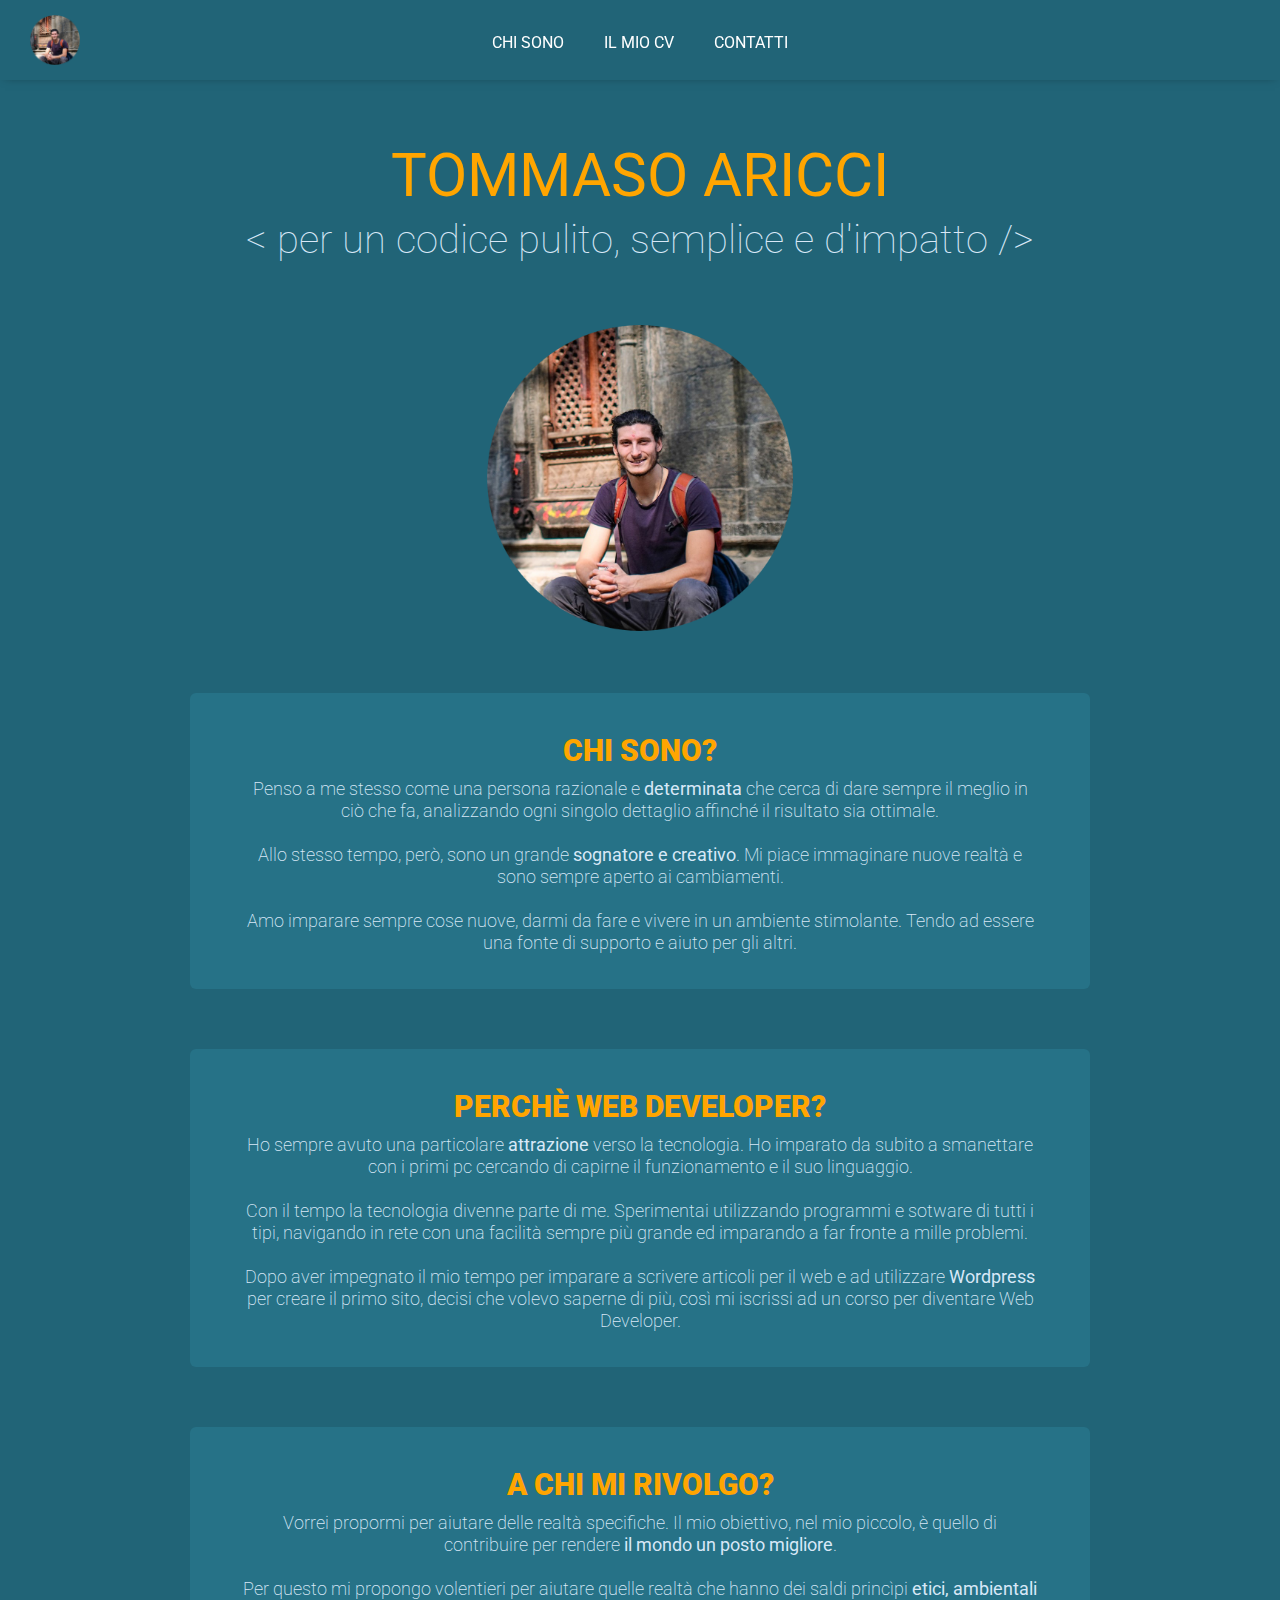
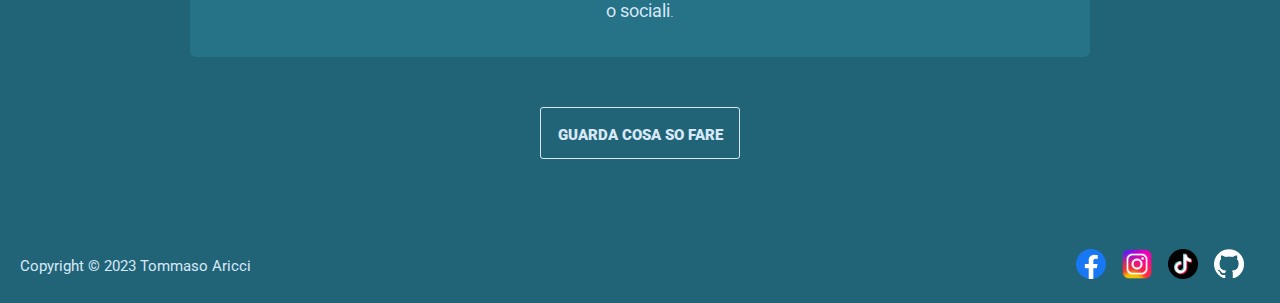
<file: index.html>
<!DOCTYPE html>
<html lang="en">
<head>

    <meta charset="UTF-8">
    <meta name="viewport" content="width=device-width, initial-scale=1.0">

    <meta name="og:title" property="og:title" content="Tommaso Aricci - Web Developer Portfolio">
    <meta name="og:image" property="og:image" content="https://github.com/TommasoAricci/progetto-html-css/blob/master/assets/img/io/ogimage.jpg">
    <meta name="og:description" property="og:description" content="Sono Tommaso Aricci, un Junior Web Developer. Scopri chi sono e quali sono le mie skills.">
    

    <link rel="preconnect" href="https://fonts.googleapis.com">
    <link rel="preconnect" href="https://fonts.gstatic.com" crossorigin>
    <link href="https://fonts.googleapis.com/css2?family=Roboto:ital,wght@0,100;0,300;0,400;1,100;1,300&family=UnifrakturMaguntia&display=swap"
    rel="stylesheet">

    <link rel="preconnect" href="https://fonts.googleapis.com">
    <link rel="preconnect" href="https://fonts.gstatic.com" crossorigin>
    <link href="https://fonts.googleapis.com/css2?family=Jost:wght@100;200;300;400;500;600;700;800;900&display=swap" rel="stylesheet">

    <link rel="preconnect" href="https://fonts.googleapis.com">
    <link rel="preconnect" href="https://fonts.gstatic.com" crossorigin>
    <link href="https://fonts.googleapis.com/css2?family=Jost:wght@100;200;300;400;500;600;700;800;900&display=swap" rel="stylesheet">


    <link rel="stylesheet" href="assets/stili/header.css"/>
    <link rel="stylesheet" href="assets/stili/style.css"/>
    <link rel="stylesheet" href="assets/stili/footer.css"/>
    <link rel="stylesheet" href="assets/stili/media-queries.css"/>

    <link rel="icon" type="image/x-icon" href="assets/img/io/io-icona.png">

    <title>Tommaso Aricci</title>

</head>
<body>

    <section>
        <header>
            <nav>
                <input type="checkbox" id="nav-button">
                <label for="nav-button"><span class="menu-word">MENU</span> <span class="menu-icon">☰</span></label>
                <a class="icon" href="index.html"><img src="assets/img/io/io-icona.png" alt="Tommaso Aricci icon" width="50px"></a>
                <ul>
                    <a href="index.html">
                        <li class="header-button">
                            <div>CHI SONO</div>
                        </li>
                    </a>

                    <a href="il-mio-cv.html">
                        <li class="header-button">
                            <div>IL MIO CV</div>
                        </li>
                    </a>

                    <a href="contatti.html">
                        <li class="header-button">
                            <div>CONTATTI</div>
                        </li>
                    </a>
                </ul> 
            </nav>
        </header>

        <div class="content">

            <header>
                <div class="name">
                    <h1>TOMMASO ARICCI</h1>
                    <h2>
                        <span> < </span>per un codice pulito, semplice e d'impatto<span> /> </span></h2>
                </div>
            </header>

            <div class="second-block">
                <div class="header-body description first">
                    <img src="assets/img/io/io-icona.png" width="100%" alt="Tommaso Aricci Web Developer">
                </div>
                <div class="header-body description second">
                    <h2><span>CHI SONO?</span></h2>
                        <p>Penso a me stesso come una persona razionale e <strong>determinata</strong> che cerca di dare sempre il meglio in ciò che fa, analizzando ogni singolo dettaglio affinché il risultato sia ottimale.
                            <br>
                            <br>
                            Allo stesso tempo, però, sono un grande <strong>sognatore e creativo</strong>. Mi piace immaginare nuove realtà
                            e sono sempre aperto ai cambiamenti.
                            <br>
                            <br>                        
                            Amo imparare sempre cose nuove, darmi da fare e vivere in un ambiente stimolante. Tendo ad essere una fonte di supporto e aiuto per gli altri.
                            <br>
                        </p>
                </div>

                <div class="header-body description second">
                    <h2><span>PERCHÈ WEB DEVELOPER?</span></h2>
                        <p>Ho sempre avuto una particolare <strong>attrazione</strong> verso la tecnologia. Ho imparato da subito a smanettare con i primi pc cercando di capirne il funzionamento e il suo linguaggio.
                            <br>
                            <br>
                            Con il tempo la tecnologia divenne parte di me.
                            Sperimentai utilizzando programmi e sotware di tutti i tipi, navigando in rete con una facilità sempre più grande ed imparando a
                            far fronte a mille problemi.
                            <br>
                            <br>
                            Dopo aver impegnato il mio tempo per imparare a scrivere articoli per il web e ad utilizzare <strong>Wordpress</strong> per creare il primo sito, decisi che volevo saperne di più, così mi iscrissi ad un corso per diventare Web Developer.
                        </p>
                </div>

                <div class="header-body description third">
                    <h2><span>A CHI MI RIVOLGO?</span></h2>
                        <p>Vorrei propormi per aiutare delle realtà specifiche. Il mio obiettivo, nel mio piccolo, è quello di contribuire per
                            rendere <strong>il mondo un posto migliore</strong>.
                            <br>
                            <br>
                            Per questo mi propongo volentieri per aiutare quelle realtà che hanno dei saldi princìpi <strong>etici, ambientali o sociali</strong>.
                        </p>
                </div>

            </div>

            <a href="il-mio-cv.html"><div class="mainbutton">
                <div class="title-button">GUARDA COSA SO FARE
                </div>
            </div>
            </a>

        </div>

    </section>

    <div class="footer">
        <div class="footer-body">

            <div class="copy">
                <p>Copyright © 2023 Tommaso Aricci</p>
            </div>

            <div class="social">
                <div class="pulsante-social">
                    <a href="#"><img src="assets/img/social/facebook.png" alt="tommaso-aricci-facebook" width="30px">
                    </a>
                </div>
                <div class="pulsante-social">
                    <a href="#"><img src="assets/img/social/instagram.png" alt="tommaso-aricci-instagram" width="30px">
                    </a>
                </div>
                <div class="pulsante-social">
                    <a href="#"><img src="assets/img/social/tiktok.png" alt="tommaso-aricci-tiktok" width="30px">
                    </a>
                </div>
                <div class="pulsante-social">
                    <a href="https://github.com/TommasoAricci"><img src="assets/img/social/github-mark-white.png" alt="tommaso-aricci-github" width="30px">
                    </a>
                </div>
            </div>

        </div>

    </div>

</body>
</html>
</file>
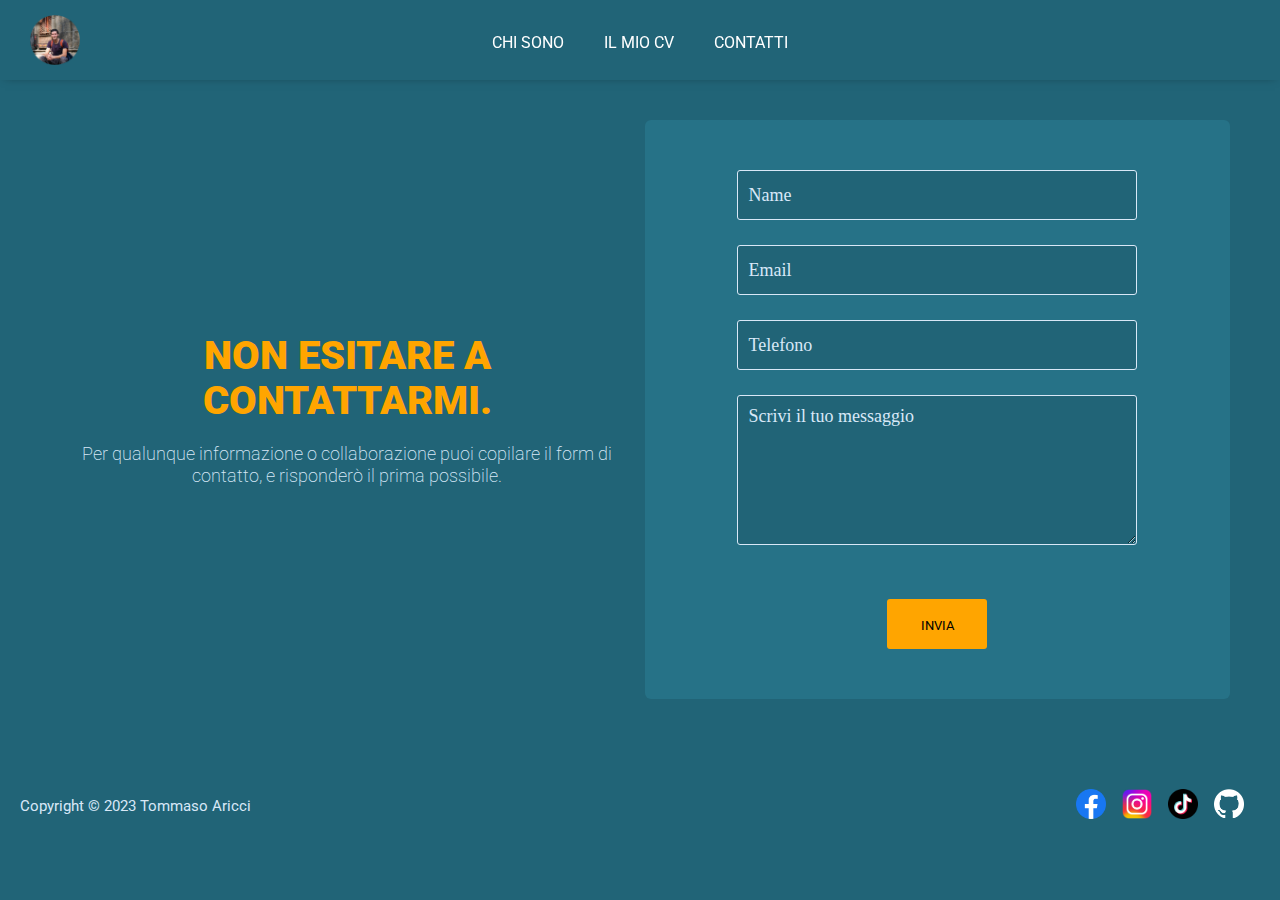
<file: contatti.html>
<!DOCTYPE html>
<html lang="en">
<head>

    <meta charset="UTF-8">
    <meta name="viewport" content="width=device-width, initial-scale=1.0">
    
    <meta name="og:title" property="og:title" content="Tommaso Aricci - Contatti">
    <meta name="og:image" property="og:image" content="https://previews.dropbox.com/p/thumb/[base64]/p.jpeg">
    <meta name="og:description" property="og:description" content="Sono Tommaso Aricci, un Junior Web Developer. Ecco i miei contatti.">

    <link rel="preconnect" href="https://fonts.googleapis.com">
    <link rel="preconnect" href="https://fonts.gstatic.com" crossorigin>
    <link href="https://fonts.googleapis.com/css2?family=Roboto:ital,wght@0,100;0,300;0,400;1,100;1,300&family=UnifrakturMaguntia&display=swap"
    rel="stylesheet">

    <link rel="preconnect" href="https://fonts.googleapis.com">
    <link rel="preconnect" href="https://fonts.gstatic.com" crossorigin>
    <link href="https://fonts.googleapis.com/css2?family=Jost:wght@100;200;300;400;500;600;700;800;900&display=swap" rel="stylesheet">

    <link rel="preconnect" href="https://fonts.googleapis.com">
    <link rel="preconnect" href="https://fonts.gstatic.com" crossorigin>
    <link href="https://fonts.googleapis.com/css2?family=Jost:wght@100;200;300;400;500;600;700;800;900&display=swap" rel="stylesheet">

    <link rel="stylesheet" href="assets/stili/header.css"/>
    <link rel="stylesheet" href="assets/stili/style.css"/>
    <link rel="stylesheet" href="assets/stili/contatti.css"/>
    <link rel="stylesheet" href="assets/stili/footer.css"/>
    <link rel="stylesheet" href="assets/stili/media-queries.css"/>

    <link rel="icon" type="image/x-icon" href="assets/img/io/io-icona.png">

    <title>Tommaso Aricci - Contatti</title>

</head>
<body>

    <section>
        <header>
            <nav>
                <input type="checkbox" id="nav-button">
                <label for="nav-button"><span class="menu-word">MENU</span> <span class="menu-icon">☰</span></label>
                <a class="icon" href="index.html"><img src="assets/img/io/io-icona.png" alt="Tommaso Aricci icon" width="50px"></a>
                <ul>
                    <a href="index.html">
                        <li class="header-button">
                            <div>CHI SONO</div>
                        </li>
                    </a>

                    <a href="il-mio-cv.html">
                        <li class="header-button">
                            <div>IL MIO CV</div>
                        </li>
                    </a>

                    <a href="contatti.html">
                        <li class="header-button">
                            <div>CONTATTI</div>
                        </li>
                    </a>
                </ul> 
            </nav>
        </header>

        <div class="contact-content">
            <div class="text">
                <h2>NON ESITARE A CONTATTARMI.</h2>
                <p>Per qualunque informazione o collaborazione puoi copilare il form di contatto, e risponderò il prima possibile.</p>
            </div>
            <div class="header-body form">
                <form action="https://formspree.io/f/xdorjzev" method="post">
                    <div class="form-name">
                    <input id="input-name" name="input-name" type="text" placeholder="Name" autocomplete="off" required>
                    </div>
                    <div class="form-name">
                    <input id="input-email" name="input-email" type="email" placeholder="Email" autocomplete="off" required>
                    </div>
                    <div class="form-name">
                    <input id="input-tel" name="input-tel" type="text" placeholder="Telefono" autocomplete="off" required>
                    </div>
                    <div class="form-name">
                    <textarea id="form-text" name="form-text" placeholder="Scrivi il tuo messaggio" autocomplete="off" required></textarea>
                    </div>
                    <button class="form-button"><div>INVIA</div></button>
                </form>
            </div>



        </div>
    </section>
    

    <div class="footer">
        <div class="footer-body">
    
            <div class="copy">
                <p>Copyright © 2023 Tommaso Aricci</p>
            </div>
    
            <div class="social">
                <div class="social-button">
                    <a href="#"><img src="assets/img/social/facebook.png" alt="tommaso-aricci-facebook" width="30px">
                    </a>
                </div>
                <div class="social-button">
                    <a href="#"><img src="assets/img/social/instagram.png" alt="tommaso-aricci-instagram" width="30px">
                    </a>
                </div>
                <div class="social-button">
                    <a href="#"><img src="assets/img/social/tiktok.png" alt="tommaso-aricci-tiktok" width="30px">
                    </a>
                </div>
                <div class="social-button">
                    <a href="https://github.com/TommasoAricci"><img src="assets/img/social/github-mark-white.png" alt="tommaso-aricci-github" width="30px">
                    </a>
                </div>
            </div>
    
        </div>
    
    </div>










    </div>
</file>
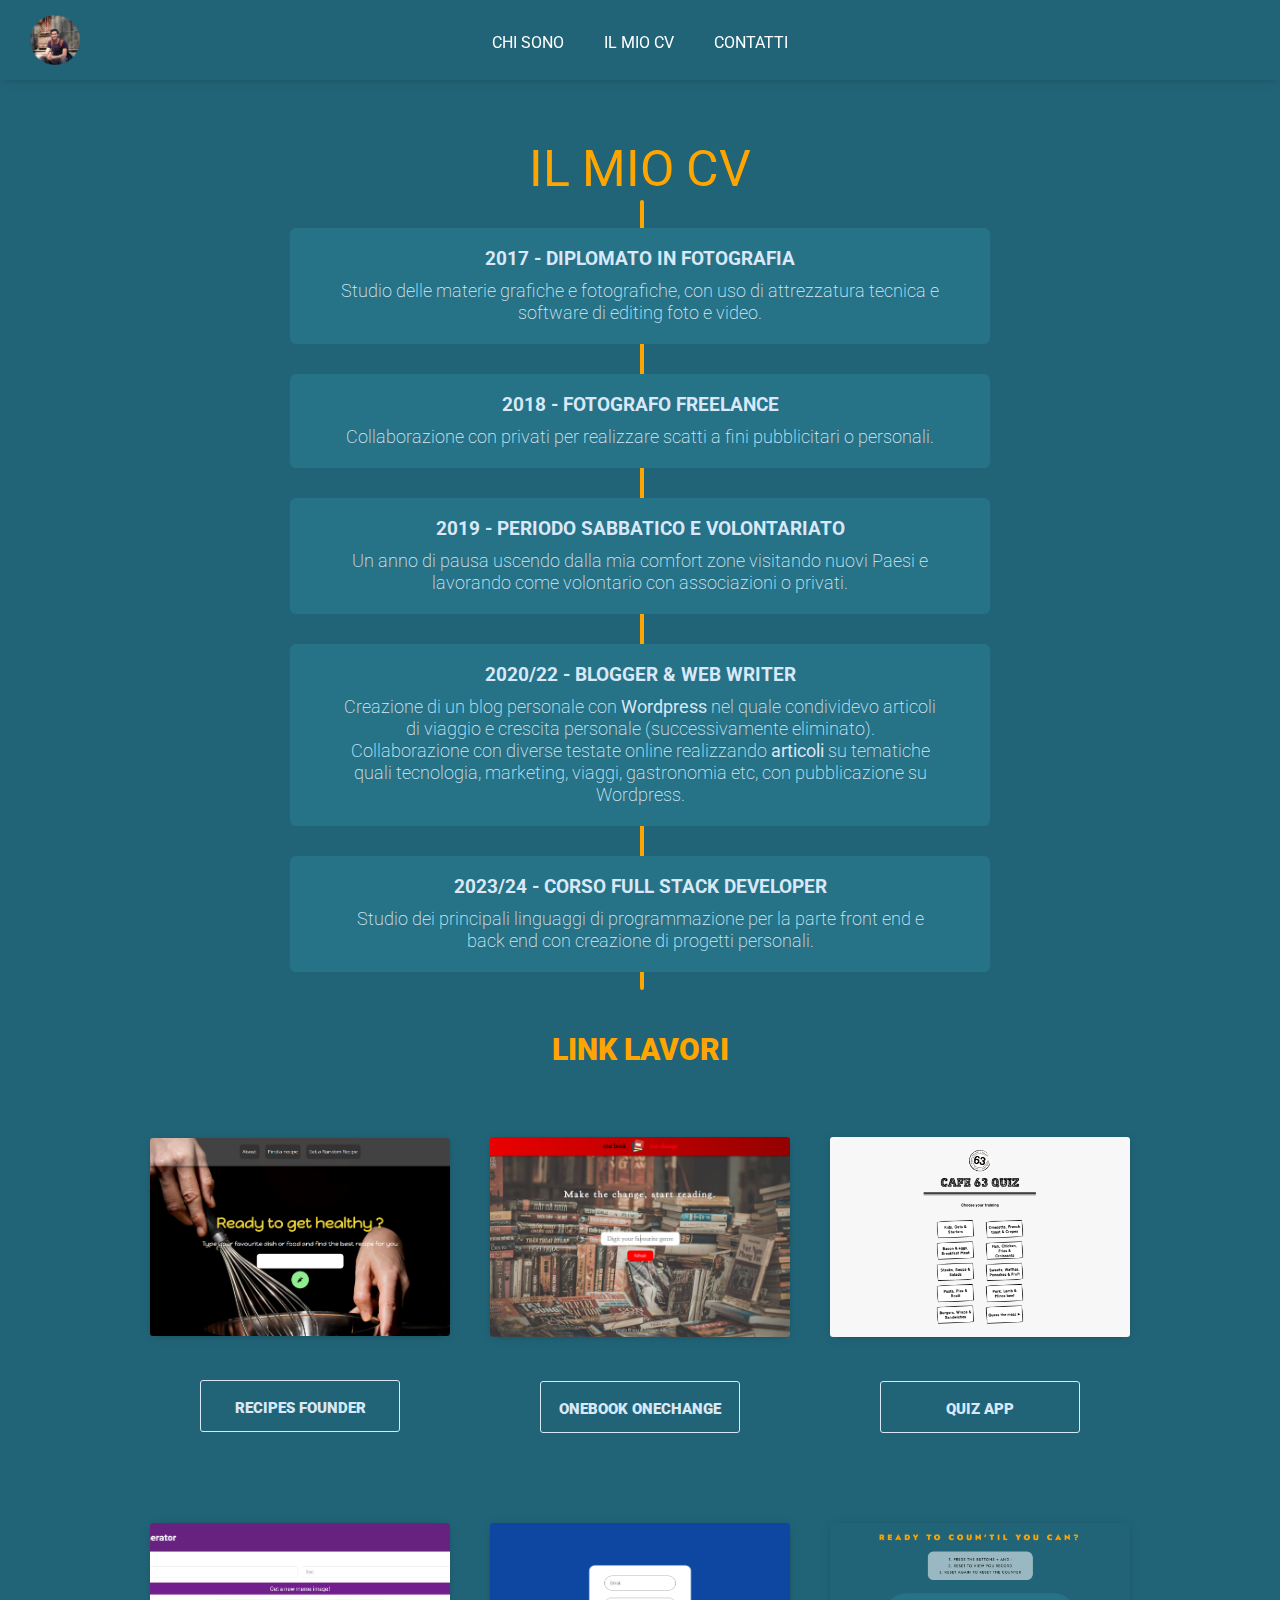
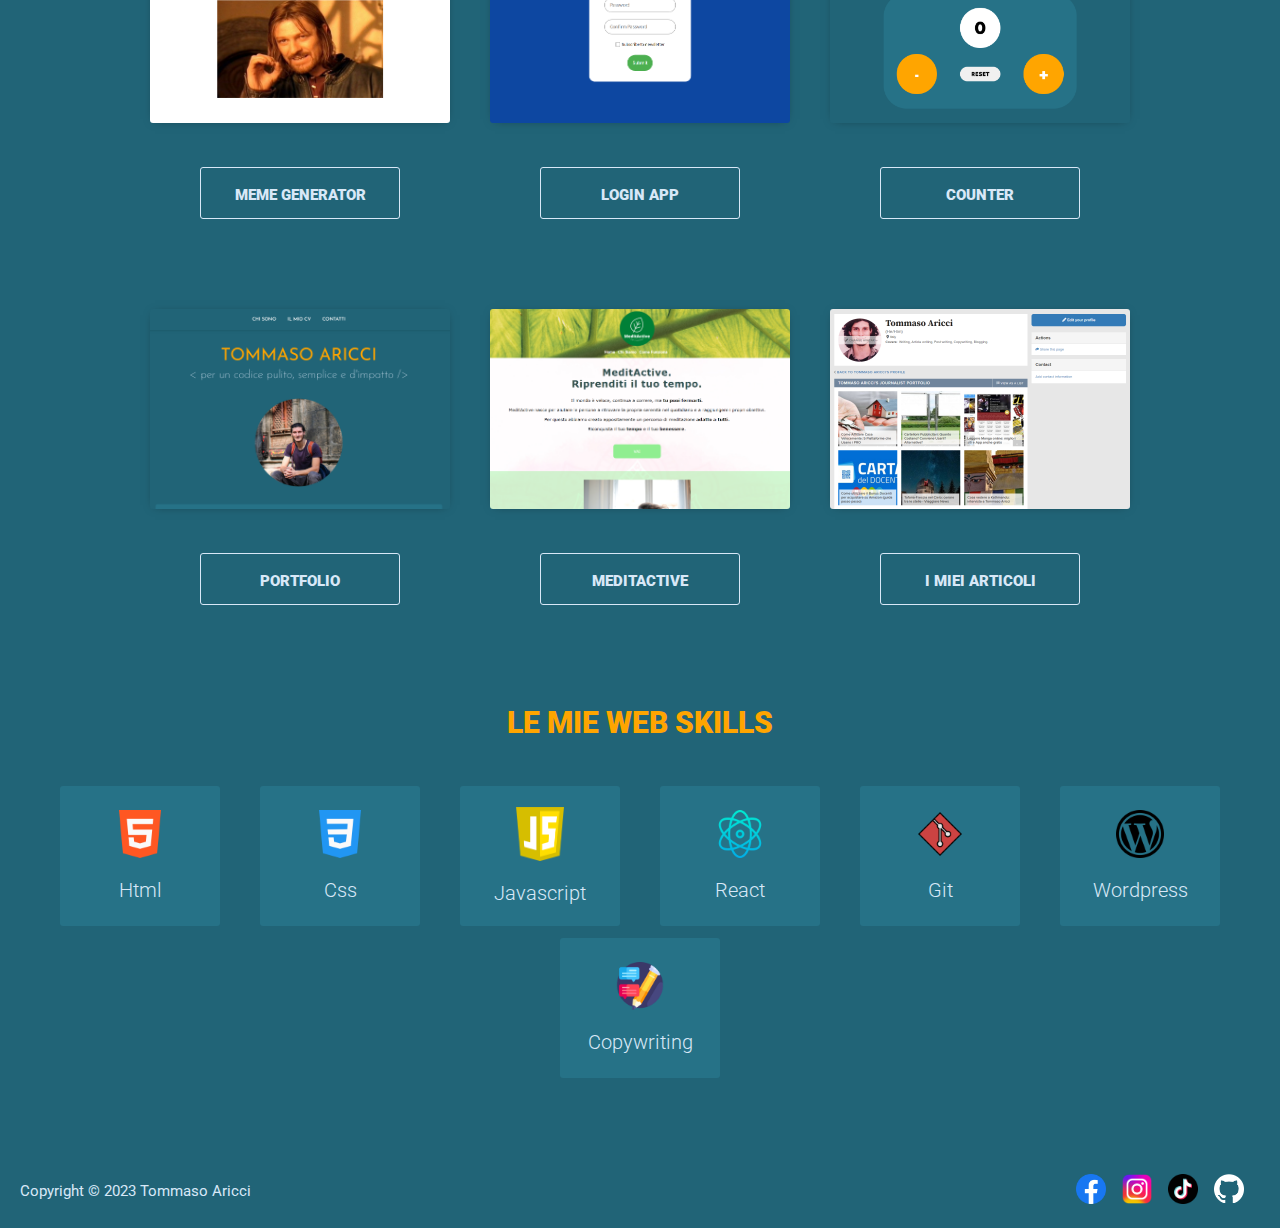
<file: il-mio-cv.html>
<!DOCTYPE html>
<html lang="en">
<head>

    <meta charset="UTF-8">
    <meta name="viewport" content="width=device-width, initial-scale=1.0">

    <meta name="og:title" property="og:title" content="Tommaso Aricci - Il Mio Curriculum">
    <meta name="og:image" property="og:image" content="https://www.dropbox.com/scl/fi/2s9y7bfu9fm4dnjbza3tz/Screenshot-2024-03-02-130215.png?rlkey=tnxg19kh4dirrpltefrdhh47j&dl=0">
    <meta name="og:description" property="og:description" content="Sono Tommaso Aricci, un Junior Web Developer. Scopri i miei lavori.">

    <link rel="preconnect" href="https://fonts.googleapis.com">
    <link rel="preconnect" href="https://fonts.gstatic.com" crossorigin>
    <link href="https://fonts.googleapis.com/css2?family=Roboto:ital,wght@0,100;0,300;0,400;1,100;1,300&family=UnifrakturMaguntia&display=swap"
    rel="stylesheet">

    <link rel="preconnect" href="https://fonts.googleapis.com">
    <link rel="preconnect" href="https://fonts.gstatic.com" crossorigin>
    <link href="https://fonts.googleapis.com/css2?family=Jost:wght@100;200;300;400;500;600;700;800;900&display=swap" rel="stylesheet">

    <link rel="preconnect" href="https://fonts.googleapis.com">
    <link rel="preconnect" href="https://fonts.gstatic.com" crossorigin>
    <link href="https://fonts.googleapis.com/css2?family=Jost:wght@100;200;300;400;500;600;700;800;900&display=swap" rel="stylesheet">

    <link rel="stylesheet" href="assets/stili/header.css"/>
    <link rel="stylesheet" href="assets/stili/style.css"/>
    <link rel="stylesheet" href="assets/stili/il-mio-cv.css">
    <link rel="stylesheet" href="assets/stili/footer.css"/>
    <link rel="stylesheet" href="assets/stili/media-queries.css"/>

    <link rel="icon" type="image/x-icon" href="assets/img/io/io-icona.png">

    <title>Tommaso Aricci - Il Mio Cv</title>

</head>
<body>

    <section>
        <header>
            <nav>
                <input type="checkbox" id="nav-button">
                <label for="nav-button"><span class="menu-word">MENU</span> <span class="menu-icon">☰</span></label>
                <a class="icon" href="index.html"><img src="assets/img/io/io-icona.png" alt="Tommaso Aricci icon" width="50px"></a>
                <ul>
                    <a href="index.html">
                        <li class="header-button">
                            <div>CHI SONO</div>
                        </li>
                    </a>

                    <a href="il-mio-cv.html">
                        <li class="header-button">
                            <div>IL MIO CV</div>
                        </li>
                    </a>

                    <a href="contatti.html">
                        <li class="header-button">
                            <div>CONTATTI</div>
                        </li>
                    </a>
                </ul> 
            </nav>
        </header>

        <div class="content-resume">
            <div class="cronology">
                <div class="line"></div>
                <h1>IL MIO CV</h1>
                <div class="header-body cv-box">
                    <h3>2017 - DIPLOMATO IN FOTOGRAFIA</h3>
                    <p>Studio delle materie grafiche e fotografiche, con uso di attrezzatura tecnica e software di editing foto e video. </p>
                </div>
                <div class="header-body cv-box">
                    <h3>2018 - FOTOGRAFO FREELANCE</h3>
                    <p>Collaborazione con privati per realizzare scatti a fini pubblicitari o personali. </p>
                </div>
                <div class="header-body cv-box">
                    <h3>2019 - PERIODO SABBATICO E VOLONTARIATO</h3>
                    <p>Un anno di pausa uscendo dalla mia comfort zone visitando nuovi Paesi e lavorando come volontario con associazioni o privati.</p>
                </div>
                <div class="header-body cv-box">
                    <h3>2020/22 - BLOGGER & WEB WRITER</h3>
                    <p>Creazione di un blog personale con <strong>Wordpress</strong> nel quale condividevo articoli di viaggio e crescita personale (successivamente eliminato).
                        <br>
                        Collaborazione con diverse testate online realizzando <strong>articoli</strong> su tematiche quali tecnologia, marketing, viaggi, gastronomia etc, con pubblicazione su Wordpress.
                    </p>
                </div>
                <div class="header-body cv-box">
                    <h3>2023/24 - CORSO FULL STACK DEVELOPER</h3>
                    <p>Studio dei principali linguaggi di programmazione per la parte front end e back end con creazione di progetti personali.
                        <br>
                    </p>
                </div>
            </div>

            <div class="worklinks">
                <h2>LINK LAVORI</h2>

                <div class="works">

                    
                    <div class="box">
                        <a href="https://veg-recipes-founder.netlify.app/" class="immagine"><img src="assets/img/lavori/recipesfounder.png" alt="Recipe Founder di Tommaso Aricci"></a>
                        <a href="https://veg-recipes-founder.netlify.app/" class="contbutton"><div class="mainbutton">
                        <div class="title-button">RECIPES FOUNDER</div>
                            </div></a>
                    </div>
                    <div class="box">
                        <a href="https://tommasoaricci-bookfinder.netlify.app/" class="immagine"><img src="assets/img/lavori/bookfinder.png" alt="BookFinder di Tommaso Aricci"></a>
                        <a href="https://tommasoaricci-bookfinder.netlify.app/" class="contbutton"><div class="mainbutton">
                        <div class="title-button">ONEBOOK ONECHANGE</div>
                            </div></a>
                    </div>
                    <div class="box">
                        <a href="https://tommasoaricci.github.io/quiz-app/" class="immagine"><img src="assets/img/lavori/quiz.png" alt="Quiz"></a>
                        <a href="https://tommasoaricci.github.io/quiz-app/" class="contbutton"><div class="mainbutton">
                        <div class="title-button">QUIZ APP</div>
                            </div></a>
                        </div>
                    <div class="box">
                        <a href="https://tommasoaricci-meme-generator.netlify.app/" class="immagine"><img src="assets/img/lavori/meme.png" alt="meme-generator"></a>
                        <a href="https://tommasoaricci-meme-generator.netlify.app/" class="contbutton"><div class="mainbutton">
                        <div class="title-button">MEME GENERATOR</div>
                            </div></a>
                    </div>
                    <div class="box">
                        <a href="https://tommasoaricci-loginapp.netlify.app/" class="immagine"><img src="assets/img/lavori/login.png" alt="Login-App"></a>
                        <a href="https://tommasoaricci-loginapp.netlify.app/" class="contbutton"><div class="mainbutton">
                        <div class="title-button">LOGIN APP</div>
                            </div></a>
                    </div>
                    <div class="box">
                        <a href="https://tommasoaricci.github.io/javascript-counter/" class="immagine"><img src="assets/img/lavori/counter.png" alt="Counter"></a>
                        <a href="https://tommasoaricci.github.io/javascript-counter/" class="contbutton"><div class="mainbutton">
                        <div class="title-button">COUNTER</div>
                            </div></a>
                    </div>
                    <div class="box">
                        <a href="https://tommasoaricci.github.io/progetto-html-css/" class="immagine"><img src="assets/img/lavori/portfolio.png" alt="Portfolio di Tommaso Aricci"></a>
                        <a href="https://tommasoaricci.github.io/progetto-html-css/" class="contbutton"><div class="mainbutton">
                        <div class="title-button">PORTFOLIO</div>
                            </div></a>
                    </div>
                    <div class="box">
                        <a href="https://tommasoaricci.github.io/introduzione---Meditactive/" class="immagine"><img src="assets/img/lavori/meditactive.png" alt="Meditactive Tommaso Aricci"></a>
                        <a href="https://tommasoaricci.github.io/introduzione---Meditactive/" class="contbutton"><div class="mainbutton">
                        <div class="title-button">MEDITACTIVE</div>
                            </div></a>
                    </div>
                    <div class="box">
                        <a href="https://muckrack.com/tommaso-aricci-1/portfolio" class="immagine"><img src="assets/img/lavori/articoli.png" alt="Articoli Tommaso Aricci"></a>
                        <a href="https://muckrack.com/tommaso-aricci-1/portfolio" class="contbutton"><div class="mainbutton">
                        <div class="title-button">I MIEI ARTICOLI</div>
                            </div></a>
                    </div>                   
                </div>

            </div>

            <div class="third-block">
                <h2>LE MIE WEB SKILLS</h2>
                <div class="skills-container">
                    <div class="skills">
                        <div class="skills-button">
                            <img src="assets/img/skills/html-5.png">
                            <div class="title">Html</div>
                        </div>
                        <div class="skills-button">
                            <img src="assets/img/skills/css-3.png">
                            <div class="title">Css</div>
                        </div>
                        <div class="skills-button">
                            <img src="assets/img/skills/javascript.png">
                            <div class="title">Javascript</div>
                        </div>
                        <div class="skills-button">
                            <img src="assets/img/skills/react.png">
                            <div class="title">React</div>
                        </div>
                        <div class="skills-button">
                            <img src="assets/img/skills/git.png">
                            <div class="title">Git</div>
                        </div>
                        <div class="skills-button">
                            <img src="assets/img/skills/wordpress-logo.png">
                            <div class="title">Wordpress</div>
                        </div>
                        <div class="skills-button">
                            <img src="assets/img/skills/copywriting.png">
                            <div class="title">Copywriting</div>
                        </div>
                        
                    </div>
                </div>
            </div>
            




        </div>
    </section>

    <div class="footer">
        <div class="footer-body">
    
            <div class="copy">
                <p>Copyright © 2023 Tommaso Aricci</p>
            </div>
    
            <div class="social">
                <div class="social-button">
                    <a href="#"><img src="assets/img/social/facebook.png" alt="tommaso-aricci-facebook" width="30px">
                    </a>
                </div>
                <div class="social-button">
                    <a href="#"><img src="assets/img/social/instagram.png" alt="tommaso-aricci-instagram" width="30px">
                    </a>
                </div>
                <div class="social-button">
                    <a href="#"><img src="assets/img/social/tiktok.png" alt="tommaso-aricci-tiktok" width="30px">
                    </a>
                </div>
                <div class="social-button">
                    <a href="https://github.com/TommasoAricci"><img src="assets/img/social/github-mark-white.png" alt="tommaso-aricci-github" width="30px">
                    </a>
                </div>
                
            </div>
    
        </div>
    
    </div>















</body>
</file>
<file: assets/stili/header.css>
nav{
        width:100%;
        background:#216477;
        position:fixed;
        top:0;
        height:80px;
        display:flex;
        justify-content:center;
        align-items: center;
        box-shadow: 0px 1px 10px -5px rgba(0, 0, 0, 0.5);
        z-index: 100;
    }

    nav .icon{
        position: absolute;
        left:30px;
    }

    nav li{
        display:inline;
        padding: 20px;
    }

    #nav-button{
        display:none;
    }

    label{
        display:none;
    }

    nav ul{
        display: flex;
    }

    nav a{
        display: flex;
        align-items: center;
        justify-content: center;
        text-decoration: none;
    }

    .header-button{
        color: white;
        cursor: pointer;
        font-weight: 400;
    }

    .header-button div{
        padding-top: 5px;
    }

    .nav ul a div{
        text-decoration: none;
    }

    .header-button:hover{
        background-color: rgba(255, 255, 255, 0.396);
        border-radius: 3px;
        transition: 0.5s;
    }

    .header-button:active{
        background-color: rgba(255, 255, 255, 0.073);
        transition: 0.1s;
    }

  @media only screen and (max-width: 1023px){     /*mobile and tablet*/

       

       nav ul{
            display: flex;
            flex-direction: column;
            justify-content: center;
            align-items: center;
            padding: 0;

            position:absolute;                 
            top:80px;
            width:100%;
            background-color:#216477;

            height:0;
            overflow:hidden;
            transition:height 0.5s;
        }

        nav .icon{
            display: flex;
            position: absolute;
            left: 15px;
        }
       
       label{
            color: white;
            border-radius: 3px;
            display:flex;
            align-items: center;
            justify-content: center;
            padding: 5px 10px;
            font-size:30px;
            cursor:pointer;
            position: absolute;
            right: 10px;
        }
       
       label:active{
            transform: scale(0.9);
            transform-origin: center;
            background-color: rgba(255, 255, 255, 0.396);
            border-radius: 3px;
            transition: 0.2s;
        }

       .header-button{
            width: 400px;
            height: 65px;
            display: flex;
            align-items: center;
            justify-content: center;
            font-weight: 400;
            border-radius: 3px;
        }

        .header-button:first-child{
            border-top: 1px solid white;
        }

        nav ul a:last-child .header-button{
            border-bottom: 1px solid white;
        }

       #nav-button:checked ~ ul{
            height:250px;
            transition: height 0.5s;
            box-shadow: 0px 1px 10px -5px rgba(0, 0, 0, 0.5);
        }

        nav .menu-word{
            font-size: 15px;
            font-weight: 400;
            padding-right: 2px;
            padding-top: 3px;
        }

        nav .menu-icon{
            font-size: 30px;
            margin-bottom: 5px;
            padding-left: 2px;
        }

    }
</file>
<file: assets/stili/style.css>
/*MOBILE e REGOLE GENERICHE*/

* {
    margin: 0;
    padding: 0;
    box-sizing: border-box;
    font-family: Josefin Sans, Roboto;
}

body {
    background-color: #216477;
}

.content {
    display: flex;
    flex-direction: column;
    align-items: center;
    justify-content: center;
    margin-left: 20px;
    margin-right: 20px;
    margin-top: 140px;
}

/*header-titolo*/

.name {
    text-align: center;
}

.content .name h1 {
    color: orange;
    font-size: 50px;
    font-weight: 400;
    margin-bottom: 5px;
}

.content .name h2 {
    color: rgb(216, 232, 247);
    font-size: 30px;
    font-weight: 100;
}

/*Chi sono*/

.content .description h2 {
    color: orange;
    font-size: 30px;
    font-weight: 900;
    padding-top: 20px;
}

.content p {
    font-size: 18px;
    font-weight: 200;
    line-height: 22px;
    padding-top: 10px;
    padding-bottom: 15px;
    color: rgb(216, 232, 247);
}

.header-body {
    display: block;
    margin: auto;
    background-color: #267287;
    padding: 20px;
    border-radius: 6px;
    text-align: center;
    margin-top: 60px;
    width: 90%;
}

.content .second-block .first {
    border: none;
    background-color: rgba(216, 232, 247, 0); /*immagina mia*/
    width: 320px;
}

.content .second-block img {
    border-radius: 50%;
    margin-top: -20px; /*per regolare l'immagine all'interno del header-body che ho reso trasparente*/
    margin-bottom: -24px;
}

.third {
    margin-bottom: 50px;
}

/*pulsante*/

.mainbutton {
    border: 1px solid rgb(216, 232, 247);
    width: 220px;
    height: 35px;
    display: flex;
    align-items: center;
    justify-content: center;
    font-size: 15px;
    font-weight: 900;
    border-radius: 3px;
    color: rgb(216, 232, 247);
    cursor: pointer;
    padding-top: 25px;
    padding-bottom: 25px;
    text-align: center;
}

.title-button {
    margin-top: 4px;
}

.mainbutton:hover {
    background-color: rgba(255, 255, 255, 0.396);
}

.content a {
    text-decoration: none;
}
</file>
<file: assets/stili/footer.css>
.footer .footer-body{
    color: rgb(216, 232, 247);
    text-align: left;
    display: flex;
    justify-content: space-between;
    align-items: center;
    margin-top: 70px;
    padding: 20px;
}

.social{
    width: 200px;
    justify-content: space-evenly;
    display: flex;
}

.copy p{
    font-size: 10px;
}
</file>
<file: assets/stili/media-queries.css>
@media only screen and (min-width: 501px) and (max-width: 768px) {           /*fino a smartphone grandi*/

    .header-body{
        display: block;
        width: 500;
    }

    .content .header-button{
        width: 300px;
    }

    .content .skills{
        width: 100%;
    }

    .mainbutton{
        width: 200px;
        height: 40px;
    }

    .form{
        display: flex;
        max-width: 500px;
    }

    .content-contatti h2{
        margin-left: 50px;
        margin-right: 50px;
    }

}

@media only screen and (min-width: 769px) and (max-width: 1023px){              /*tablet*/
    
    .header-body{
        display: block;
        width: 700px;
        }

        .content .header-button{
            width: 300px;
        }

        .mainbutton{
            width: 200px;
            height: 40px;
        }

        .skills{
            width: 100%;
        }

        .form-mail{
            width: 600px;
        }

        .form{
            display: flex;
            width: 600px;
        }

        .form-name input{
            width: 400px;
        }
    
        .form-name textarea{
            width: 400px;
            max-width: 400px;
        }
        .copy p{
            font-size: 15px;
        }
    
}

@media only screen and (min-width: 1024px){                                  /*latop e monitor grandi*/

    .header-body{
        display: block;
        width: 900px;
    }

    /*chi sono*/

    .content .name h1{
        font-size: 60px;
    }

    .content .name h2{
        font-size: 40px;
    }

    .content p{
        margin-left: 30px;
        margin-right: 30px;
    }

    .content .second-block .first{
        width: 350px;
    }

    .content .header-button{
        width: 300px;
    }

    .content .second-block h2{
        font-size:30px;
    }


    /*cv*/

    .content-resume h2{
        font-size: 30px;
    }

    .content-resume .cv-box p{
        width: 600px;
    }
 
    .mainbutton{
        width: 200px;
        height: 40px;
    }

    .skills .title{
        font-size: 20px;
    }

    .cv-box{
        width:700px;
    }

    .content-resume .works{
        width: 95%;
        flex-direction: row;
    }

    .works img{
        width: 300px;
    }

    .content .third-block h2{
        font-size: 40px;
    }

    .skills .skills-button{
        width: 160px;
        height: 140px;
        margin-left: 20px;
        margin-right: 20px;
    }

    .skills{
        width: 100%;
    }

    .skills-button img{
        width: 40%;
    }

    .box{
        padding: 10px;
    }

    /*contatti*/

    .contact-content h2{
        font-size: 40px;
    }

    .form-mail{
        width: 600px;
    }

    .form{
        margin-top: 0;
        min-width: 500px;
        max-width: 600px;
    }

    .form-name input{
        width: 400px;
    }

    .form-name textarea{
        width: 400px;
        max-width: 400px;
    }

    .contact-content{
        display: flex;
        align-items: center;
        margin-left: 50px;
        margin-right: 50px;
        margin-top: 120px;
    }

    .contact-content h2{
        min-width: 400px;
        max-width: 400px;
        line-height: 45px;
    }

    .contact-content .testo{
        min-width: 300px;
        margin-right: 70px;
    }

    /*footer*/

    .copy p{
        font-size: 15px;
    }

}
</file>
<file: assets/stili/contatti.css>
.contact-content{
    margin-top: 140px;
}

.text{
    display: flex;
    flex-direction: column;
    justify-content: center;
    align-items: center;
    margin-left: 30px;
    margin-right: 30px;
}

.contact-content h2{
    color: orange;
    text-align: center;
    font-size: 30px;
    font-weight: 900;
    margin-left: 20px;
    margin-right: 20px;
    line-height: 35px;
}

.contact-content p{
    margin-top: 20px;
    color: rgb(216, 232, 247);
    text-align: center;
    font-size:18px;
    font-weight: 200;
    line-height: 22px;
}

.form{
    display: flex;
    flex-direction: column;
    justify-content: center;
    align-items: center;
    padding-top: 50px;
    padding-bottom: 50px;
}

.form-name input{
    background-color: #216477;
    border: 1px solid rgb(216, 232, 247);
    font-family: Josefin Sans;
    font-size: 18px;
    height: 50px;
    width: 300px;
    padding: 10px;
    border-radius: 3px;
    color: rgb(216, 232, 247);
    margin-bottom: 25px;
}

.form-name input::placeholder{
    color: rgb(216, 232, 247);
}

textarea{
    font-family: Josefin Sans;
    font-size: 18px;
    min-height: 150px;
    max-width: 300px;
    width: 300px;
    padding: 10px;
    border-radius: 3px;
    background-color: #216477;
    border: 1px solid rgb(216, 232, 247);
    color: rgb(216, 232, 247);;
}

textarea::placeholder{
    color: rgb(216, 232, 247);
}

.form.name input[type="text"]:invalid
.form.name input[type="email"]:invalid{
    border: 5px solid red;
}

.invio:active{
    background-color: rgb(194, 127, 1);
}

.form-button{
    margin-top: 50px;
    width: 100px;
    height: 50px;
    border-radius: 3px;
    border: none;
    background-color: orange;
    cursor: pointer;
}

.form-button div{
    margin-top: 3px;
}

.form-button:hover{
    background-color: rgb(246, 187, 76);
}

.form-button:active{
    background-color: rgb(218, 142, 3);
}
</file>
<file: assets/stili/il-mio-cv.css>
.content-resume{
    margin-top: 140px;
}

.content-resume h1{
    color: orange;
    font-size: 50px;
    font-weight: 400;
    text-align: center;
}

.content-resume h2{
    color: orange;
    text-align: center;
    font-size: 30px;
    font-weight: 900;
    margin-bottom: 50px;
}

.content-resume h3{
    color: rgb(216, 232, 247);
}

.content-resume p{
    font-size:18px;
    font-weight: 200;
    line-height: 22px;
    color: rgb(216, 232, 247)
}

.content-resume .cv-box{
    position: relative;
    display: flex;
    flex-direction: column;
    align-items: center;
    justify-content: center;
    margin-top: 30px;
    z-index: 10;
}

.cronology{
    position: relative;
}

.line{
    height: 95%;
    position: absolute;
    left: 50%;
    border: 2px solid orange;
    margin-top: 60px;
    border-radius: 3px;
    z-index: 9;
}

.cv-box h3{
    margin-bottom: 10px;
}

/*lavori*/

.works{
    display: flex;
    flex-wrap: wrap;
}

.worklinks{
    display: flex;
    align-items: center;
    justify-content: center;
    flex-direction: column;
}

.works a{
    text-decoration: none;
}

.content-resume .works{
    width: 100%;
    display: flex;
    flex-direction: column;
    justify-content: center;
    align-items: center;
}

.cronology{
    margin-bottom: 60px;
}

.works img{
    width: 250px;
    border-radius: 3px;
    box-shadow: 0px 1px 10px -5px rgba(0, 0, 0, 0.5);
}

.works img:hover{
    transform: scale(1.03);
    transition: 0.3s;
}

.box{
    display: flex;
    flex-direction: column;
    justify-content: center;
    align-items: center;
    margin: 10px;
}

.third-block h2{
    margin: 0;
}

.immagine{
    margin-bottom: 40px;
}

.contbutton{
    margin-bottom: 50px;
}




/*le mie skills*/

.third-block{
    margin-bottom: 60px;
}

.third-block h2{
    display: block;
    margin: auto;
    text-align: center;
    color: orange;
    font-size: 30px;
    font-weight: 900;
    margin-top: 30px;
}

.skills-container{
    display: flex;
    justify-content: center;
}

.skills{
    display: flex;
    justify-content: center;
    align-items: center;
    flex-wrap: wrap;
    margin-top: 40px;
    width: 100%;
}

.skills .title{
    text-align: center;
    margin-top: 20px;
    font-weight: 300;
    color: rgb(216, 232, 247);
}

.skills .skills-button{
    height: 110px;
    width: 130px;
    margin: 6px;
    background-color:#267287;
    border-radius: 3px;
    padding: 20px;
    display: flex;
    justify-content: center;
    align-items: center;
    flex-direction: column;
}

.skills .skills-button:hover{
    background-color: rgba(255, 255, 255, 0.396);
}

.skills img{
    width: 50%;
}
</file>
